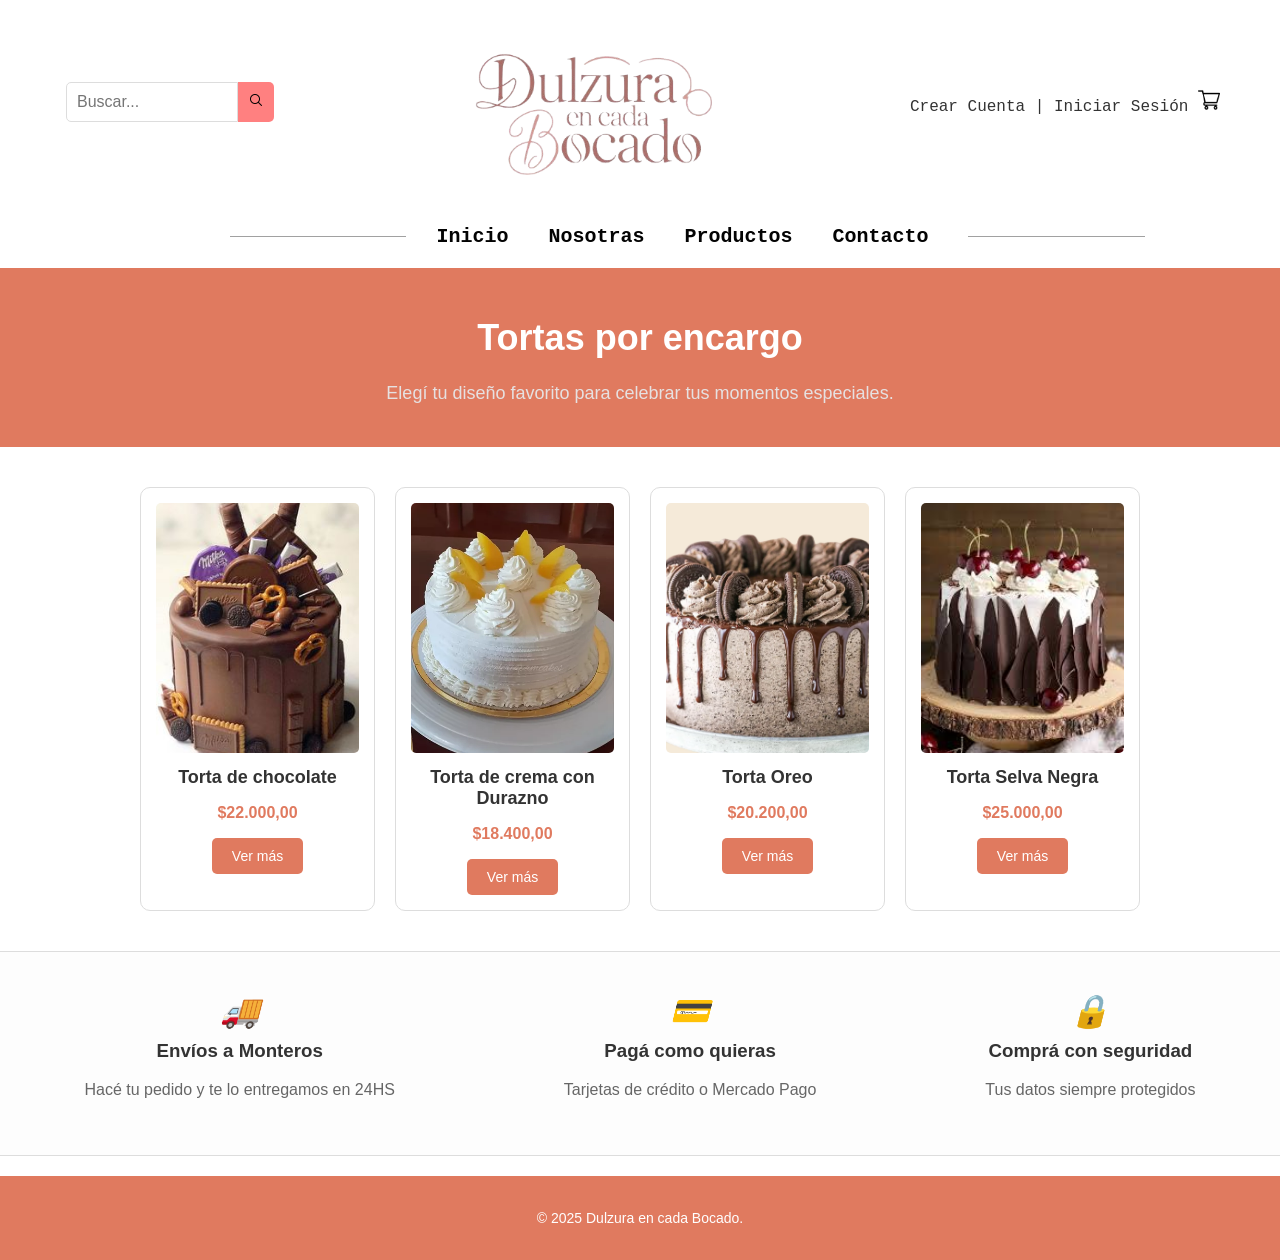
<file: index.html>
<!DOCTYPE html>
<html lang="en">
<head>
    <meta charset="UTF-8">
    <meta name="viewport" content="width=device-width, initial-scale=1.0">
    <title>Pasteleria Artesanal</title>
    <link rel="StyleSheet" href="Final.css">
</head>
<body>
<header class="Header">

    <div class="Busqueda">
        <form action="" method="GET">
            <input type="text" placeholder="Buscar..." name="search">
            <button type="submit"><img src="lupa.png" alt="Buscar"></button>
        </form>
    </div>
    

    <div class="logo-Contenido">
        <img src="./logos/Logo3.33.png" alt="Logo Pastelería" class="logo">
    </div>

 <div class="Cuentas">
    <a href="Crear-Cuenta.html" class="button">Crear Cuenta</a>  |
    <a href="Inicio-Sesion.html" class="button"> Iniciar Sesión</a>
   <a href="#"><img src="carrito-de-compras.png" alt="Carrito de Compras" class="Carrito"></a>
</div>

     </header>


    <nav class="nav"> 
                               <hr class="linea-negra">
        <a href="index.html">Inicio</a>              
        <a href="Nosotras.html">Nosotras</a>
        <a href="Producto.html">Productos</a>
        <a href="Contacto.html">Contacto</a>
                               <hr class="linea-negra">
    </nav>


 <div class="Titulo">
    <h1>Tortas por encargo</h1>
    <p>Elegí tu diseño favorito para celebrar tus momentos especiales.</p>
</div>


<div class="Galeria">  
    <div class="Producto">
        <img src="./img/T-Chocolate.jpg" alt="Torta de Chocolate">
        <h3>Torta de chocolate</h3>
        <p>$22.000,00</p>
        <a href="Producto.html"><button>Ver más</button></a>
    </div>
    <div class="Producto">
        <img src="./img/T-Crema-Durazno.webp" alt="Torta de crema con Durazno">
        <h3>Torta de crema con Durazno</h3>
        <p>$18.400,00</p>
        <a href="Producto.html"><button>Ver más</button></a>
    </div>
    <div class="Producto">
        <img src="./img/T-Oreo.webp" alt="Torta Oreo">
        <h3>Torta Oreo</h3>
        <p>$20.200,00</p>
        <a href="Producto.html"><button>Ver más</button></a>
    </div>
    <div class="Producto">
        <img src="./img/T_SN.jfif" alt="Torta Selva Negra">
        <h3>Torta Selva Negra</h3>
        <p>$25.000,00</p>
        <a href="Producto.html"><button>Ver más</button></a>
    </div>
  
  </div>
  


 <section class="info">
    <div class="item">
        <i class="icono">🚚</i>
        <h3>Envíos a Monteros</h3>
        <p>Hacé tu pedido y te lo entregamos en 24HS</p>
    </div>
    <div class="item">
        <i class="icono">💳</i>
        <h3>Pagá como quieras</h3>
        <p>Tarjetas de crédito o Mercado Pago</p>
    </div>
    <div class="item">
        <i class="icono">🔒</i>
        <h3>Comprá con seguridad</h3>
        <p>Tus datos siempre protegidos</p>
    </div>

</section>

 <footer class="footer"> 
   <p>© 2025 Dulzura en cada Bocado.</p> 
</footer>



 



    
</body>
</html>
</file>
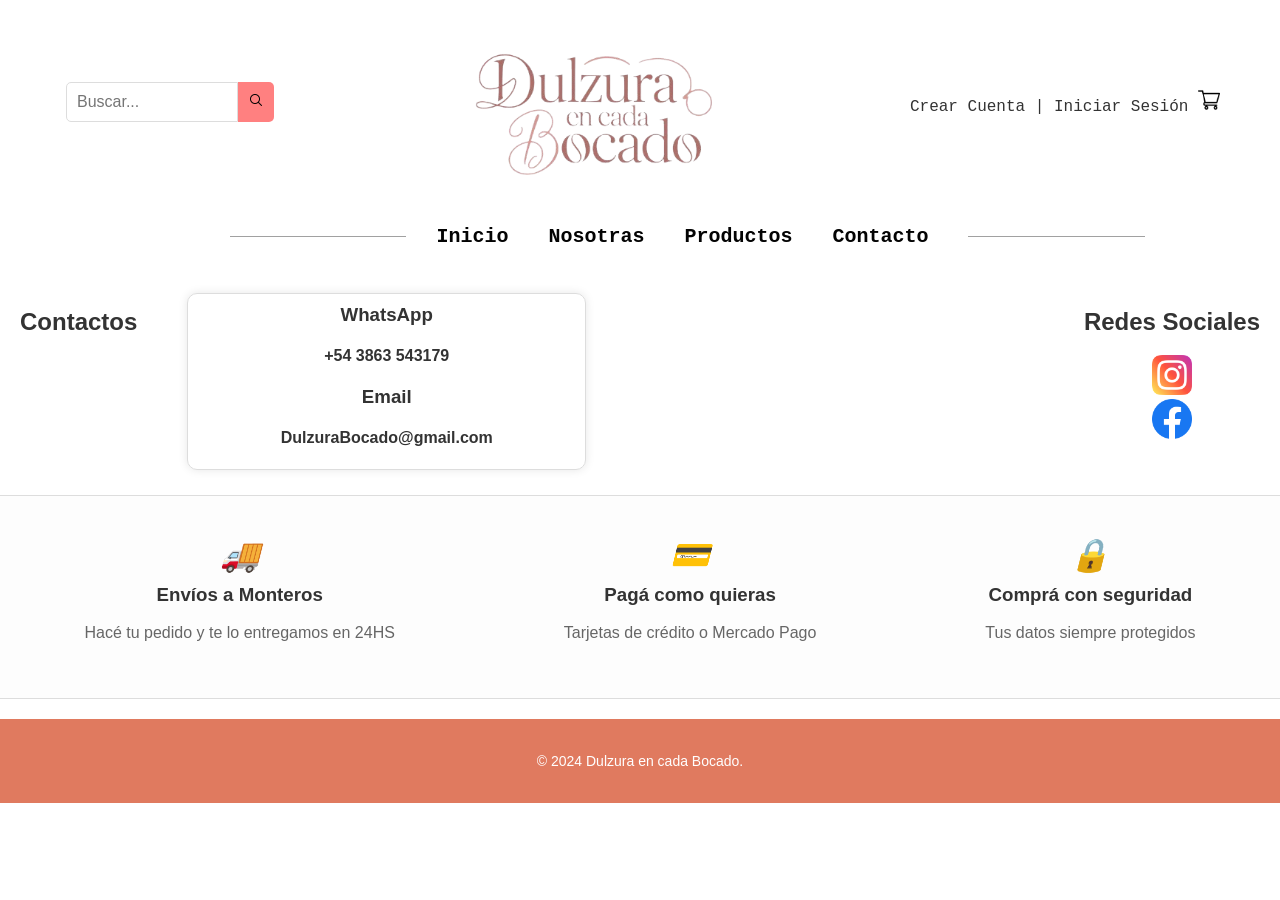
<file: Contacto.html>
<!DOCTYPE html>
<html lang="en">
<head>
    <meta charset="UTF-8">
    <meta name="viewport" content="width=device-width, initial-scale=1.0">
    <title>Pasteleria Artesanal</title>
    <link rel="StyleSheet" href="Final.css">
</head>
<body>

<header class="Header">

    <div class="Busqueda">
        <form action="" method="GET">
            <input type="text" placeholder="Buscar..." name="search">
            <button type="submit"><img src="./lupa.png" alt="Buscar"></button>
        </form>
    </div>
    

    <div class="logo-Contenido">
        <img src="./logos/Logo3.33.png" alt="Logo Pastelería" class="logo">
    </div>

 <div class="Cuentas">
    <a href="Crear-Cuenta.html" class="button">Crear Cuenta</a>  |
    <a href="Inicio-Sesion.html" class="button"> Iniciar Sesión</a>
   <a href="#"><img src="./carrito-de-compras.png" alt="Carrito de Compras" class="Carrito"></a>
</div>

     </header>


    <nav class="nav"> 
                               <hr class="linea-negra">
        <a href="index.html">Inicio</a>              
        <a href="Nosotras.html">Nosotras</a>
        <a href="Producto.html">Productos</a>
        <a href="Contacto.html">Contacto</a>
                               <hr class="linea-negra">
    </nav>


  
<div class="Contactos">

    <h2>Contactos</h2>

<div id="box-Cont"> 

        <h3>WhatsApp</h3>
        <h4>+54 3863 543179</h4>
     
        <h3>Email</h3>
        <h4>DulzuraBocado@gmail.com</h4>

</div>
               

            <div class="Iconos">

        <h2>Redes Sociales</h2>
<a href="https://www.instagram.com/?hl=es" target="_blank" rel="noopener noreferrer">
<img src="./logos/instagram.png" width="40" height="40" alt="Logo de tu sitio">
</a>
             <div id="face"> 
<a href="https://www.facebook.com/?locale=es_LA" target="_blank" rel="noopener noreferrer">
<img src="./logos/facebook (1).png" width="40" height="40" alt="Logo de tu sitio">
</a>
</div>

             </div>


    

</div>




 <section class="info">
    <div class="item">
        <i class="icono">🚚</i>
        <h3>Envíos a Monteros</h3>
        <p>Hacé tu pedido y te lo entregamos en 24HS</p>
    </div>
    <div class="item">
        <i class="icono">💳</i>
        <h3>Pagá como quieras</h3>
        <p>Tarjetas de crédito o Mercado Pago</p>
    </div>
    <div class="item">
        <i class="icono">🔒</i>
        <h3>Comprá con seguridad</h3>
        <p>Tus datos siempre protegidos</p>
    </div>

</section>

 <footer class="footer"> 
   <p>© 2024 Dulzura en cada Bocado.</p> 
</footer>

</body>
</html>
</file>
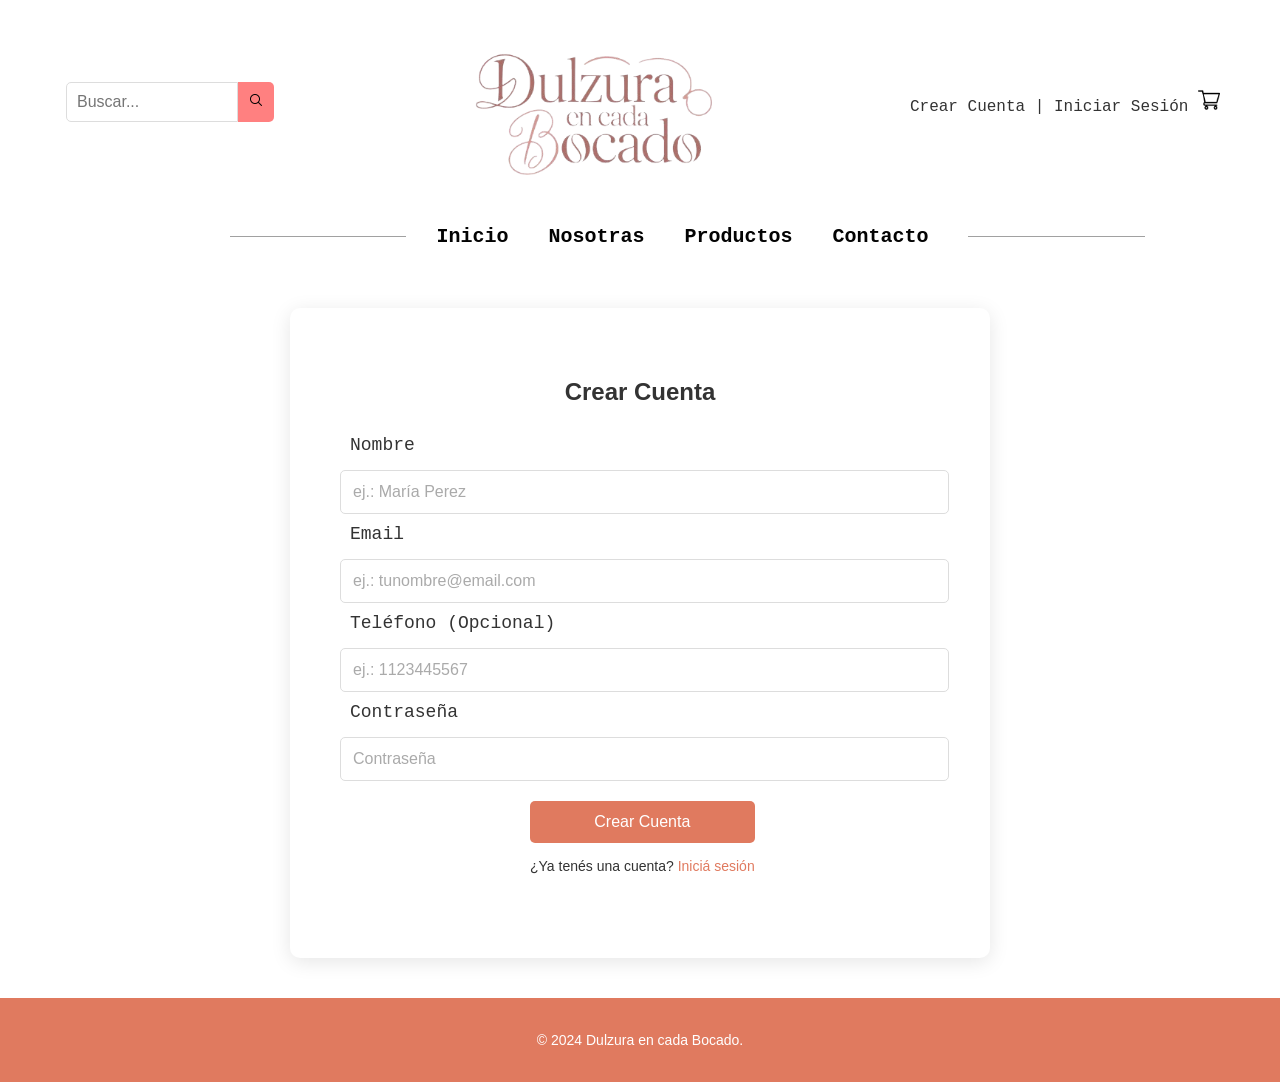
<file: Crear-Cuenta.html>
<!DOCTYPE html>
<html lang="en">
<head>
    <meta charset="UTF-8">
    <meta name="viewport" content="width=device-width, initial-scale=1.0">
    <title>Pasteleria Artesanal</title>
    <link rel="StyleSheet" href="Final.css">
</head>
<body>


<header class="Header">

    <div class="Busqueda">
        <form action="" method="GET">
            <input type="text" placeholder="Buscar..." name="search">
            <button type="submit"><img src="lupa.png" alt="Buscar"></button>
        </form>
    </div>
    

    <div class="logo-Contenido">
        <img src="./logos/Logo3.33.png" alt="Logo Pastelería" class="logo">
    </div>

 <div class="Cuentas">
    <a href="Crear-Cuenta.html" class="button">Crear Cuenta</a>  |
    <a href="Inicio-Sesion.html" class="button"> Iniciar Sesión</a>
   <a href="#"><img src="carrito-de-compras.png" alt="Carrito de Compras" class="Carrito"></a>
</div>

     </header>


    <nav class="nav"> 
                               <hr class="linea-negra">
        <a href="index.html">Inicio</a>              
        <a href="Nosotras.html">Nosotras</a>
        <a href="Producto.html">Productos</a>
        <a href="Contacto.html">Contacto</a>
                               <hr class="linea-negra">
    </nav>



    <div class="Formulario">
        <h2>Crear Cuenta</h2>

        <form action="#" method="POST"> 
            <div class="Grupo"> 
              
                <label for="nombre">Nombre</label>
              <input type="text" id="nombre" placeholder="ej.: María Perez" required>
                        

                <label for="email">Email</label>
              <input type="email" id="email" placeholder="ej.: tunombre@email.com" required>


                <label for="telefono">Teléfono (Opcional)</label>
               <input type="tel" id="telefono" placeholder="ej.: 1123445567">

                <label for="password">Contraseña</label>
               <input type="password" id="password" placeholder="Contraseña" required>
                <span class="Contraseña"></span>  

             <div class="Contenido_Boton"> 

              <button type="submit" class="Boton">Crear Cuenta</button>
              <p class="texto-inicio-sesion">¿Ya tenés una cuenta? <a href="Inicio-Sesion.html">Iniciá sesión</a></p>
            </div>
        </div>
           
        </form>
    </div>
    









 <footer class="footer"> 
   <p>© 2024 Dulzura en cada Bocado.</p> 
</footer>



 



    
</body>
</html>
</file>
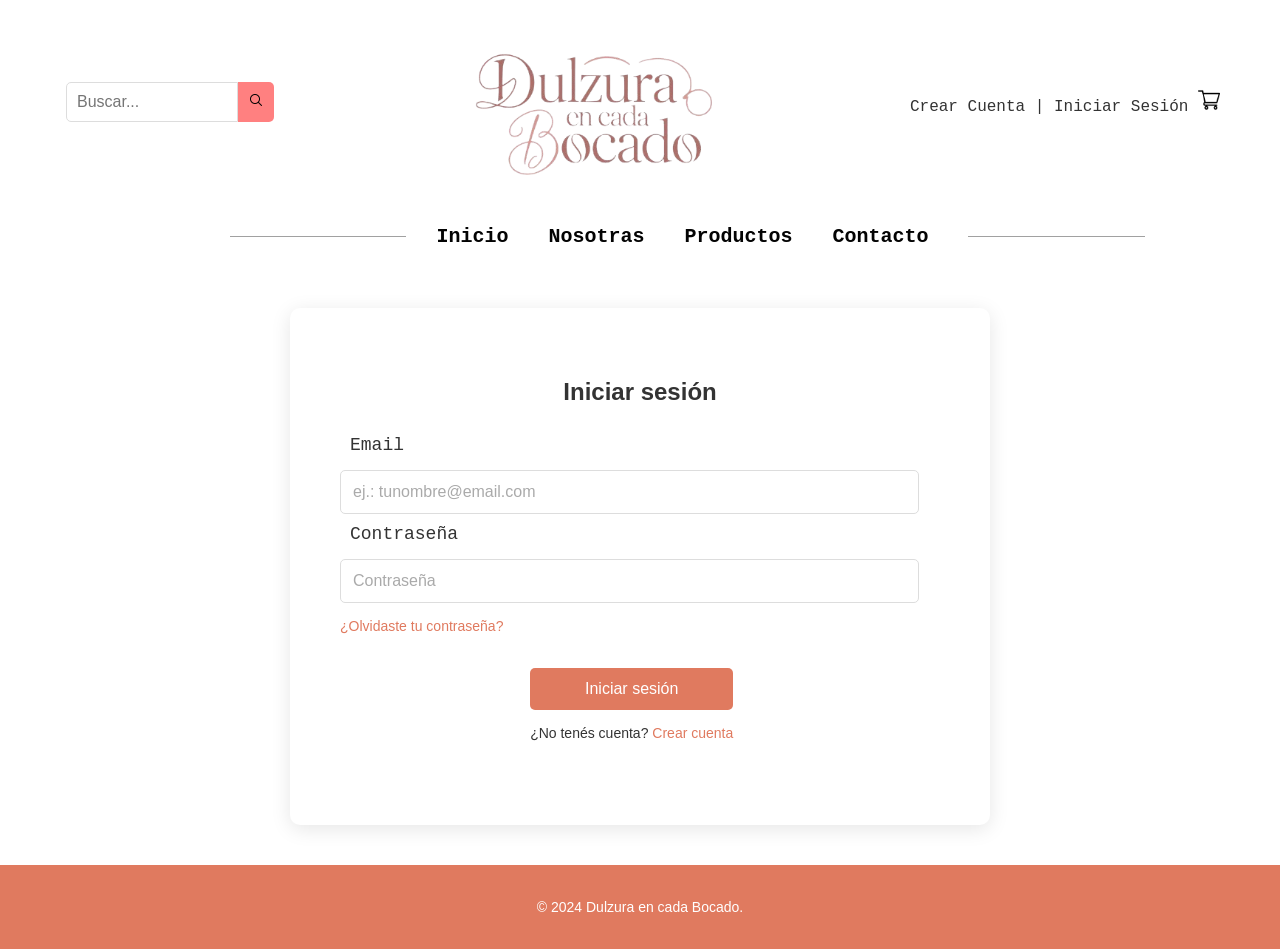
<file: Inicio-Sesion.html>
<!DOCTYPE html>
<html lang="en">
<head>
    <meta charset="UTF-8">
    <meta name="viewport" content="width=device-width, initial-scale=1.0">
    <title>Pasteleria Artesanal</title>
    <link rel="StyleSheet" href="Final.css">
</head>
<body>


<header class="Header">

    <div class="Busqueda">
        <form action="" method="GET">
            <input type="text" placeholder="Buscar..." name="search">
            <button type="submit"><img src="lupa.png" alt="Buscar"></button>
        </form>
    </div>
    

    <div class="logo-Contenido">
        <img src="./logos/Logo3.33.png" alt="Logo Pastelería" class="logo">
    </div>

 <div class="Cuentas">
    <a href="Crear-Cuenta.html" class="button">Crear Cuenta</a>  |
    <a href="Inicio-Sesion.html" class="button"> Iniciar Sesión</a>
   <a href="#"><img src="carrito-de-compras.png" alt="Carrito de Compras" class="Carrito"></a>
</div>

     </header>


    <nav class="nav"> 
                               <hr class="linea-negra">
        <a href="index.html">Inicio</a>              
        <a href="Nosotras.html">Nosotras</a>
        <a href="Producto.html">Productos</a>
        <a href="Contacto.html">Contacto</a>
                               <hr class="linea-negra">
    </nav>

    
    <div class="Formulario">
        <h2>Iniciar sesión</h2>

        <form action="#" method="POST"> 
            <div class="Grupo"> 

                <label for="email">Email</label>
              <input type="email" id="email" placeholder="ej.: tunombre@email.com" required>


                <label for="password">Contraseña</label>
               <input type="password" id="password" placeholder="Contraseña" required>
                <span class="Contraseña"></span>  
                
                <p class="Olvide_Contraseña"><a href="#">¿Olvidaste tu contraseña?</a></p>

             <div class="Contenido_Boton"> 

              <button type="submit" class="Boton">Iniciar sesión</button>
              <p class="texto-inicio-sesion">¿No tenés cuenta?<a href="Crear-Cuenta.html"> Crear cuenta </a></p>
            </div>
        </div>
           
        </form>
    </div>
    











 <footer class="footer"> 
   <p>© 2024 Dulzura en cada Bocado.</p> 
</footer>



 



    
</body>
</html>
</file>
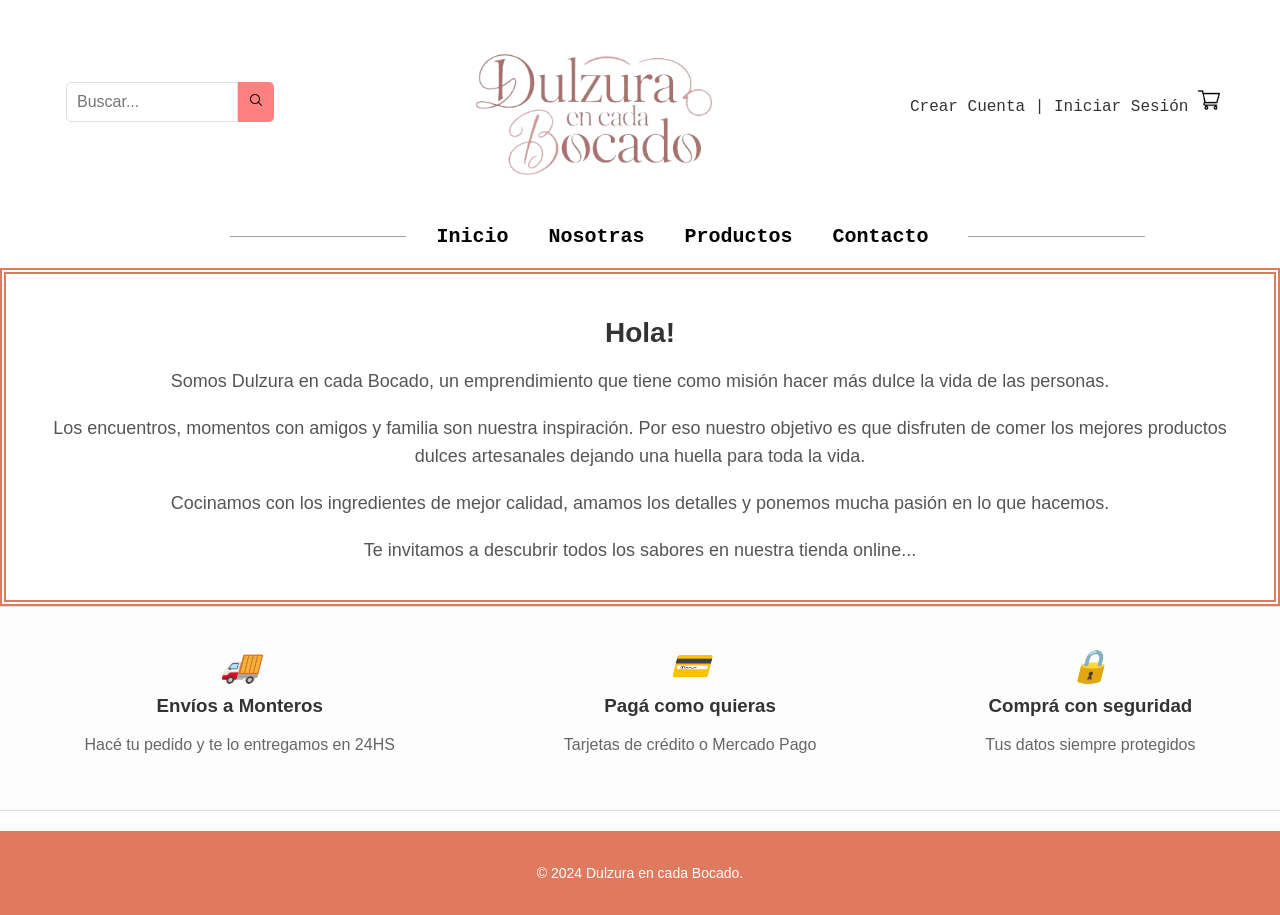
<file: Nosotras.html>
<!DOCTYPE html>
<html lang="en">
<head>
    <meta charset="UTF-8">
    <meta name="viewport" content="width=device-width, initial-scale=1.0">
    <title>Pasteleria Artesanal</title>
    <link rel="StyleSheet" href="Final.css">
</head>
<body>


   

<header class="Header">

    <div class="Busqueda">
        <form action="" method="GET">
            <input type="text" placeholder="Buscar..." name="search">
            <button type="submit"><img src="lupa.png" alt="Buscar"></button>
        </form>
    </div>
    

    <div class="logo-Contenido">
        <img src="./logos/Logo3.33.png" alt="Logo Pastelería" class="logo">
    </div>

 <div class="Cuentas">
    <a href="Crear-Cuenta.html" class="button">Crear Cuenta</a>  |
    <a href="Inicio-Sesion.html" class="button"> Iniciar Sesión</a>
   <a href="#"><img src="carrito-de-compras.png" alt="Carrito de Compras" class="Carrito"></a>
</div>

     </header>


    <nav class="nav"> 
                               <hr class="linea-negra">
        <a href="index.html">Inicio</a>              
        <a href="Nosotras.html">Nosotras</a>
        <a href="Producto.html">Productos</a>
        <a href="Contacto.html">Contacto</a>
                               <hr class="linea-negra">
    </nav>



<div class="Texto-Nosotras">
    <h2>Hola!</h2>
    <p>Somos Dulzura en cada Bocado, un emprendimiento que tiene como misión hacer más dulce la vida de las personas.</p>
    <p>Los encuentros, momentos con amigos y familia son nuestra inspiración. Por eso nuestro objetivo es que disfruten de comer los mejores productos dulces artesanales dejando una huella para toda la vida.</p>
    <p>Cocinamos con los ingredientes de mejor calidad, amamos los detalles y ponemos mucha pasión en lo que hacemos.</p>
    <p>Te invitamos a descubrir todos los sabores en nuestra tienda online...</p>
</div>




 <section class="info">
    <div class="item">
        <i class="icono">🚚</i>
        <h3>Envíos a Monteros</h3>
        <p>Hacé tu pedido y te lo entregamos en 24HS</p>
    </div>
    <div class="item">
        <i class="icono">💳</i>
        <h3>Pagá como quieras</h3>
        <p>Tarjetas de crédito o Mercado Pago</p>
    </div>
    <div class="item">
        <i class="icono">🔒</i>
        <h3>Comprá con seguridad</h3>
        <p>Tus datos siempre protegidos</p>
    </div>

</section>

 <footer class="footer"> 
   <p>© 2024 Dulzura en cada Bocado.</p> 
</footer>



 



    
</body>
</html>
</file>
<file: Final.css>
body {
    font-family: Arial, sans-serif;
    margin: 0;
    padding: 0;
    box-sizing: border-box;  
    background-color: white;
    color: #333;
    text-align: center; 
    overflow-x: hidden;
}

/* Header Todo el contenido Busqueda-Seccion,Logo y Menu */
.Header {
    display: flex;
    justify-content: space-between; /* Para distribuir el espacio entre los elementos */
    align-items: center; /* Para alinear verticalmente los elementos */
    padding: 10px;
    background-color: white;
    width: 100%;
    box-sizing: border-box;
   
}

/*Barra de búsqueda */
.Busqueda {
    display: flex;
    align-items: center;
    justify-content: center;
    flex: 1; /* Esto asegura que ocupe más espacio si es necesario */
    margin-right: 100px;
}

/* Estilo del formulario */
form {
    display: flex;
    align-items: center;
}

input[type="text"] {
    padding: 10px;
    font-size: 16px;
    border: 1px solid #ddd;
    border-radius: 5px 0 0 5px;
    outline: none;
    width: 150px;
    transition: all 0.3s ease;

}

/* Cambio en el borde cuando el campo de búsqueda está activo */
input[type="text"]:focus {
    border-color: #ff8080;
}

/* Botón de búsqueda */
button {
    padding: 10px ;
    background-color: #ff8080;
    border: none;
    border-radius: 0 5px 5px 0;
    color: white;
    font-size: 16px;
    cursor: pointer;
}
button img{

    height: 16px;
}

button:hover {
    background-color: #ff5757;
}

            /* Logo */
.logo-Contenido {
    display: flex;
    justify-content: center;
    align-items: center;
    margin-right: 80px;
}

.logo {
    width: 350px;
    height: auto;
}

       /* Inicio de secion/Crear cuenta*/
.Cuentas{
      padding: 50px;
      font-size: 16px;
      font-family: Courier New, monospace;
   
   
}
.Cuentas a {
    text-decoration: none;
    color: #333; /* Color de los enlaces */
}

.Cuentas a:hover {
    color: #ff6666; /* Cambia el color al pasar el mouse */
}

    /* Carrito de compras */

.Carrito{
    width: 22px;
    height: auto;
    transition: transform 0.3s ease;
}
.Carrito:hover {
    transform: scale(1.2); /* Aumenta la imagen un 20% al pasar el mouse */
}

          /* Menuuuu */

.nav{ 
    display: flex;
    align-items: center; 
    padding: 10px;
    background-color: white;
    width: 100%;
    box-sizing: border-box; 
    margin-left: 200px;
}


.nav a {
    margin: 0 10px; 
    padding: 10px;
    color: rgb(3, 3, 3);
    text-decoration: none;
    font-weight: bold;
    transition: color 0.3s;
    font-family: Courier New, monospace;   
    font-size: 20px;
}

.nav a:hover {
    color: #e07a5f; 
}

/* Linea negra en el menu*/

.linea-negra {
    border: none;
    height: 1px; /* Grosor de la línea */
    background-color: rgb(161, 161, 161); /* Color de la línea */
    width: 14%; /* Abarca todo el ancho de la pantalla */
    margin: 10px ; /* Espaciado opcional arriba y abajo */
    margin-left: 20px;
}


/* Titulo: Tortas por encargo*/
.Titulo {
    text-align: center;
    padding: 25px;
    background-color: #e07a5f;
}

.Titulo h1 {
    font-size: 36px;
    color: white;
}

.Titulo p {
    font-size: 18px;
    color: #e6e1e1;
}


/* Galeria de fotos */

.Galeria { /* Ajusta todo*/
    display: grid;
    grid-template-columns: repeat(4, 1fr);
    gap: 20px;
    padding: 20px;
    max-width: 1000px;
    margin: 20px auto;
}

.Producto{
    background-color: #fff;
    border: 1px solid #ddd;
    padding: 15px;
    text-align: center;
    border-radius: 10px;
}

.Producto img {
    width: 100%;
    height: 250px; /* Ajusta esta altura según tu preferencia */
    object-fit: cover; /* Hace que la imagen mantenga proporciones y se recorte si es necesario */
    border-radius: 5px;
    transition: transform 0.3s ease; /* Tiempo */
}
.Producto img:hover{
    transform: scale(1.1);
    /* y la escala como se agranda */
}


.Producto h3 {
    font-size: 18px;
    margin: 10px 0;
    color: #333;
}

.Producto p {
    font-size: 16px;
    color: #e07a5f;
    font-weight: bold;
}

.Producto button {
    background-color: #e07a5f;
    color: white;
    border: none;
    padding: 10px 20px;
    cursor: pointer;
    font-size: 14px;
    border-radius: 5px;
}

.Producto button:hover {
    background-color: #333;
}


/* Sección de Información de Servicios */
.info {
    display: flex;
    justify-content: space-around;
    padding: 40px 0;
    background-color: #fdfdfd;
    border-top: 1px solid #ddd;
    border-bottom: 1px solid #ddd;
}

.item {
    text-align: center;
}

.icono {
    font-size: 2rem;
}

h3 {
    margin-top: 10px;
    color: #333;
}

p {
    color: #666;
}


 /* Crear Cuenta/Inicio seccion: Formulario */

.Formulario{ 
        max-width: 600px;
        margin: 40px auto; 
        padding: 50px;
        background-color: #fff;
        box-shadow: 0 4px 20px rgba(0, 0, 0, 0.1); 
        border-radius: 10px;

    }
    
.Grupo {
        display: flex;
        flex-direction: column; /* Alinear elementos en columna */

    }
    
.Grupo label {
        font-size: 18px; 
        color: #333; 
        margin-bottom: 5px; 
        text-align: left;
        padding: 10px;
        font-family: Lucidatypewriter, monospace;
    }
    
.Grupo input {
        width: 140%; /* Ajustar el ancho al 100% */
        padding: 12px; 
        border: 1px solid #ddd;
        border-radius: 5px;
        font-size: 16px;
        box-sizing: border-box;
        outline: none;
        transition: border 0.3s; 
    }
    
.Grupo input:focus {
        border: 1px solid #ff5757;
    }
    
.Grupo input::placeholder {
        color: #aaa;
    }
    
.Contraseña {
        position: absolute;
        right: 15px; 
        top: 42px;
        cursor: pointer;
    }

     /* Boton Crear cuenta */
     
.Boton {
        width: 100%;
        padding: 12px;
        background-color:  #e07a5f ;
        border: none;
        color: white;
        font-size: 16px;
        border-radius: 5px;
        cursor: pointer;
        transition: background-color 0.3s; 
        display: flex;
        justify-content: center;
    }

.Contenido_Boton{
    margin-left: 170px;
    padding: 20px;
    
}

.Boton:hover {
        background-color: #ff8080; 
    }
    
     /* Texto_ ¿Ya tenés una cuenta?*/
.texto-inicio-sesion {
        margin-top: 15px; 
        font-size: 14px; 
        color: #333;
        text-align: center; 
    }
    
.texto-inicio-sesion a {
        color: #e07a5f; 
        text-decoration: none; 
    }
    
.texto-inicio-sesion a:hover {
        text-decoration: underline; 
    
}
    
    
    /* olvide contraseña*/
.Olvide_Contraseña{
        margin-top: 15px; 
        font-size: 14px; 
        color: #333;

    }
    
.Olvide_Contraseña a {
        color: #e07a5f; 
        text-decoration: none; 
        margin-right: 250px;
   
    }
    
.Olvide_Contraseña a:hover {
        text-decoration: underline; 
    
}
     
    
    /* Footer */

.footer {
    text-align: center; 
    margin-top: 20px; 
    padding: 20px 0; 
    background-color:  #e07a5f;
}
.footer p{
    color: white;
    font-size: 14px;
}

 
    /* Descripcion texto nosotras */
.Texto-Nosotras {
    padding: 20px;
   border: 6px double #e07a5f;
}

.h2 {
    margin: auto;
}

.Texto-Nosotras h2 {
    color:#333;
    font-size: 28px;
    margin-bottom: 15px;
}

.Texto-Nosotras p {
    font-size: 18px;
    line-height: 1.6;
    color: #555;
    margin-bottom: 15px;
}

     /* Contactos/ Redes sociales */


.Contactos{
    display: flex;
    justify-content: space-between; 
    padding: 20px;
    background-color: white;
    width: 100%;
    box-sizing: border-box;
}

#box-Cont{
    width: 32%;
    margin: 5px auto;
    border: 1px solid #ddd;
    border-radius: 10px;
    box-shadow: 0 0 10px rgba(0, 0, 0, 0.1);
    margin-left: 50px;
  }
  
  #box-Cont dd{
    text-align: center; 
    
  }
  
  #box-Cont dd h3{
    width: 90%;
    background-color: #e07a5f;
    font-weight: bold;
    font: 25px Arial, sans-serif;
    padding: 2px;
    color: white;
  
  }
  #box-Cont dd h4{
    margin-top: 5px;
    margin-left: -50px;
    font: 18px  sans-serif;
  
  }
  
  #box-Cont h4:hover {
    transform: scale(1.2); /* Aumenta el tamaño en un 20% */
    font-size: 1.2em; /* Aumenta el tamaño de la fuente en un 20% */ 
  }
  .Iconos dd img{
    margin-right: 300px;
  }
  
  .Iconos a dd{
    margin: 10px;

    padding: 5px;
  }

  .Iconos a dd :hover{
    transform: scale(1.5);  
    
  } 

/* Estilos para pantallas pequeñas (móviles) TODO */
@media (max-width: 768px) {
    .Header, .nav, .Busqueda, .logo-Contenido, .Cuentas {
        flex-direction: column; /* Alinea los elementos en columna */
        align-items: center;
        margin: 0; /* Elimina márgenes excesivos */
    }

    .logo {
        width: 250px; /* Ajusta el tamaño del logo */
    }

    .Busqueda {
        margin-right: 0;
    }

    input[type="text"] {
        width: 100%; /* Aumenta el ancho del campo de búsqueda */
    }

    .nav a {
        font-size: 16px; /* Reduce el tamaño de la fuente del menú */
        padding: 5px;
    }

    .linea-negra {
        width: 80%; /* Ajusta el tamaño de la línea */
    }

    .info {
        flex-direction: column; /* Alinea la sección de información en columna */
    }

    .item {
        margin-bottom: 20px; /* Añade espacio entre los items */
    }

    .Formulario input, .Formulario button {
        width: 100%; /* Asegura que los inputs y botones ocupen todo el ancho */
    }
}

/* Modiicar la galeria de imagenes RESPONSIVA */

@media (max-width: 1024px) {
    .Galeria {
        grid-template-columns: repeat(2, 1fr); 
        /* Dos columnas para pantallas medianas */
    }
}

@media (max-width: 767px) {
    .Galeria {
        grid-template-columns: 1fr; 
        /* Una columna para pantallas pequeñas */
    }
}

/* Parte de Contacto/ Redes Sociales */
@media (max-width: 768px) {
    .Contactos, box-cont, .Iconos{
        flex-direction: column; /* Alinea los elementos en columna */
        align-items: center;
        margin: 0; /* Elimina márgenes excesivos */
    }

#box-Cont{
    width: 80%;
}

#face{
    margin-top: -65px;
    margin-left: 150px;
}
}



/* CARRITO*/

/* Overlay oscuro detrás del carrito */
#carrito-overlay {
  display: none;
  position: fixed;
  inset: 0;
  background: rgba(0,0,0,0.5);
  z-index: 998;
}

/* Panel del carrito (derecha) */
.modal-carrito {
  position: fixed;
  top: 0;
  right: 0;
  width: 420px;
  max-width: 90%;
  height: 100%;
  background: white;
  padding: 30px 20px;
  overflow-y: auto;
  z-index: 1000;
  display: none;           /* lo muestra/oculta el JS */
  flex-direction: column;
  box-shadow: -2px 0 15px rgba(0,0,0,0.2);
  border-left: 3px solid #e07a5f;
  text-align: left;
  font-size: 14px;
}

/* Encabezado del carrito */
.modal-header {
  display: flex;
  justify-content: space-between;
  align-items: center;
  border-bottom: 2px solid #e07a5f;
  padding-bottom: 10px;
  margin-bottom: 20px;
}

.modal-header h2 {
  font-size: 24px;
  color: #e07a5f;
  margin: 0;
}

#carrito-cerrar,
#cerrar-compra {
  background: none;
  border: none;
  font-size: 20px;
  color: #333;
  cursor: pointer;
}

/* Lista de productos dentro del carrito */
#carrito-lista {
  list-style: none;
  padding: 0;
  margin: 0;
}

#carrito-lista li {
  display: flex;
  align-items: center;
  gap: 10px;
  margin-bottom: 15px;
  border-bottom: 1px solid #eee;
  padding-bottom: 10px;
}

#carrito-lista img {
  width: 60px;
  height: 60px;
  object-fit: cover;
  border-radius: 5px;
}

.info-producto {
  flex-grow: 1;
}

.info-producto h4 {
  margin: 0 0 5px;
  font-size: 16px;
}

.info-producto p {
  margin: 0;
  font-size: 14px;
  color: #666;
}

input.cantidad {
  width: 56px;
  padding: 6px 4px;
  font-size: 14px;
  text-align: center;
  border-radius: 4px;
  border: 1px solid #ccc;
}

button.eliminar {
  background: #ff5757;
  border: none;
  color: white;
  padding: 6px 10px;
  border-radius: 5px;
  font-size: 12px;
  cursor: pointer;
}

/* Resumen (subtotal, IVA y total) */
#carrito-resumen {
  border-top: 1px solid #ddd;
  padding-top: 10px;
  margin-top: 10px;
}

#carrito-resumen p {
  display: flex;
  justify-content: space-between;
  margin: 6px 0;
  font-weight: bold;
  font-size: 16px;
}

/* Botonera del carrito */
.botones-carrito {
  display: flex;
  flex-direction: column;
  align-items: center;
  gap: 10px;
  margin-top: 20px;
}

/* Uso los IDs que ya tenés en el HTML/JS */
#iniciar-compra {
  background-color: #e07a5f;
  color: white;
  padding: 15px 40px;
  border-radius: 30px;
  font-size: 16px;
  font-weight: bold;
  width: 80%;
  max-width: 300px;
  transition: background-color 0.3s ease;
  border: none;
  cursor: pointer;
}

#iniciar-compra:hover {
  background-color: #d4504d;
}

#vaciar-carrito {
  background-color: transparent;
  border: 2px solid #e07a5f;
  color: #e07a5f;
  padding: 10px 20px;
  border-radius: 20px;
  font-size: 14px;
  transition: all 0.3s ease;
  cursor: pointer;
}

#vaciar-carrito:hover {
  background-color: #e07a5f;
  color: white;
}

#volver-productos {
  color: #888;
  font-size: 13px;
  text-decoration: underline;
  margin-top: 5px;
  background: none;
  border: none;
  cursor: pointer;
}

#volver-productos:hover {
  color: #555;
}

/* Notificación cuando se agrega un producto */
.ventana-flotante {
  position: fixed;
  top: 20px;
  right: 20px;
  background-color: white;
  border: 2px solid #e07a5f;
  padding: 10px 15px;
  box-shadow: 0 5px 15px rgba(0, 0, 0, 0.3);
  border-radius: 12px;
  display: none;           /* la muestra el JS */
  align-items: center;
  gap: 10px;
  z-index: 9999;
  max-width: 320px;
  font-size: 14px;
  text-align: left;
}

.ventana-flotante img {
  width: 60px;
  height: 60px;
  object-fit: cover;
  border-radius: 6px;
}

.ventana-flotante button {
  background-color: #e07a5f;
  color: white;
  border: none;
  padding: 6px 10px;
  margin-top: 6px;
  border-radius: 6px;
  font-size: 12px;
  cursor: pointer;
}

.ventana-flotante button:hover {
  background-color: #d4504d;
}

/* Modal de forma de pago */
/*#pantalla-compra {
  /* puede reutilizar .modal-carrito para el panel; si lo querés centrado, descomentar: */
  /* position: fixed;
  top: 50%;
  left: 50%;
  transform: translate(-50%, -50%);
  width: min(560px, 92%);
  height: auto; */
/*}*/

#pantalla-compra form {
  display: flex;
  flex-direction: column;
  gap: 15px;
  max-width: 400px;
  margin: 0 auto;
  padding-top: 20px;
}

#pantalla-compra input {
  padding: 10px;
  border: 1px solid #ccc;
  border-radius: 8px;
  font-size: 16px;
}

#pantalla-compra form button {
  background-color: #e07a5f;
  color: white;
  border: none;
  padding: 12px;
  border-radius: 10px;
  font-size: 16px;
  cursor: pointer;
}

#pantalla-compra form button:hover {
  background-color: #d4504d;
}

/* Responsive del carrito */
@media (max-width: 768px) {
  .modal-carrito {
    width: 100%;
  }
}

/* === FIX CARRITO ICONO === 
.carrito img, 
.carrito svg {
  width: 35px;   /* tamaño fijo 
  height: 35px;
  cursor: pointer;
}*/

/* === FIX GALERIA DE PRODUCTOS === */
.galeria {
  display: grid;
   grid-template-columns: repeat(4, 1fr);
  gap: 20px;
  justify-content: center;
  padding: 20px;
}

.galeria .producto {
  background: #fff;
  border: 1px solid #ddd;
  border-radius: 10px;
  padding: 15px;
  text-align: center;
  transition: transform 0.2s ease;
}

.galeria .producto:hover {
  transform: translateY(-5px);
  box-shadow: 0 4px 12px rgba(0,0,0,0.1);
}

/* IMAGENES DE PRODUCTOS  */
.galeria .producto img {
  width: 100%;
  height: 200px;          
  object-fit: cover;     
  border-radius: 8px;
}
</file>
